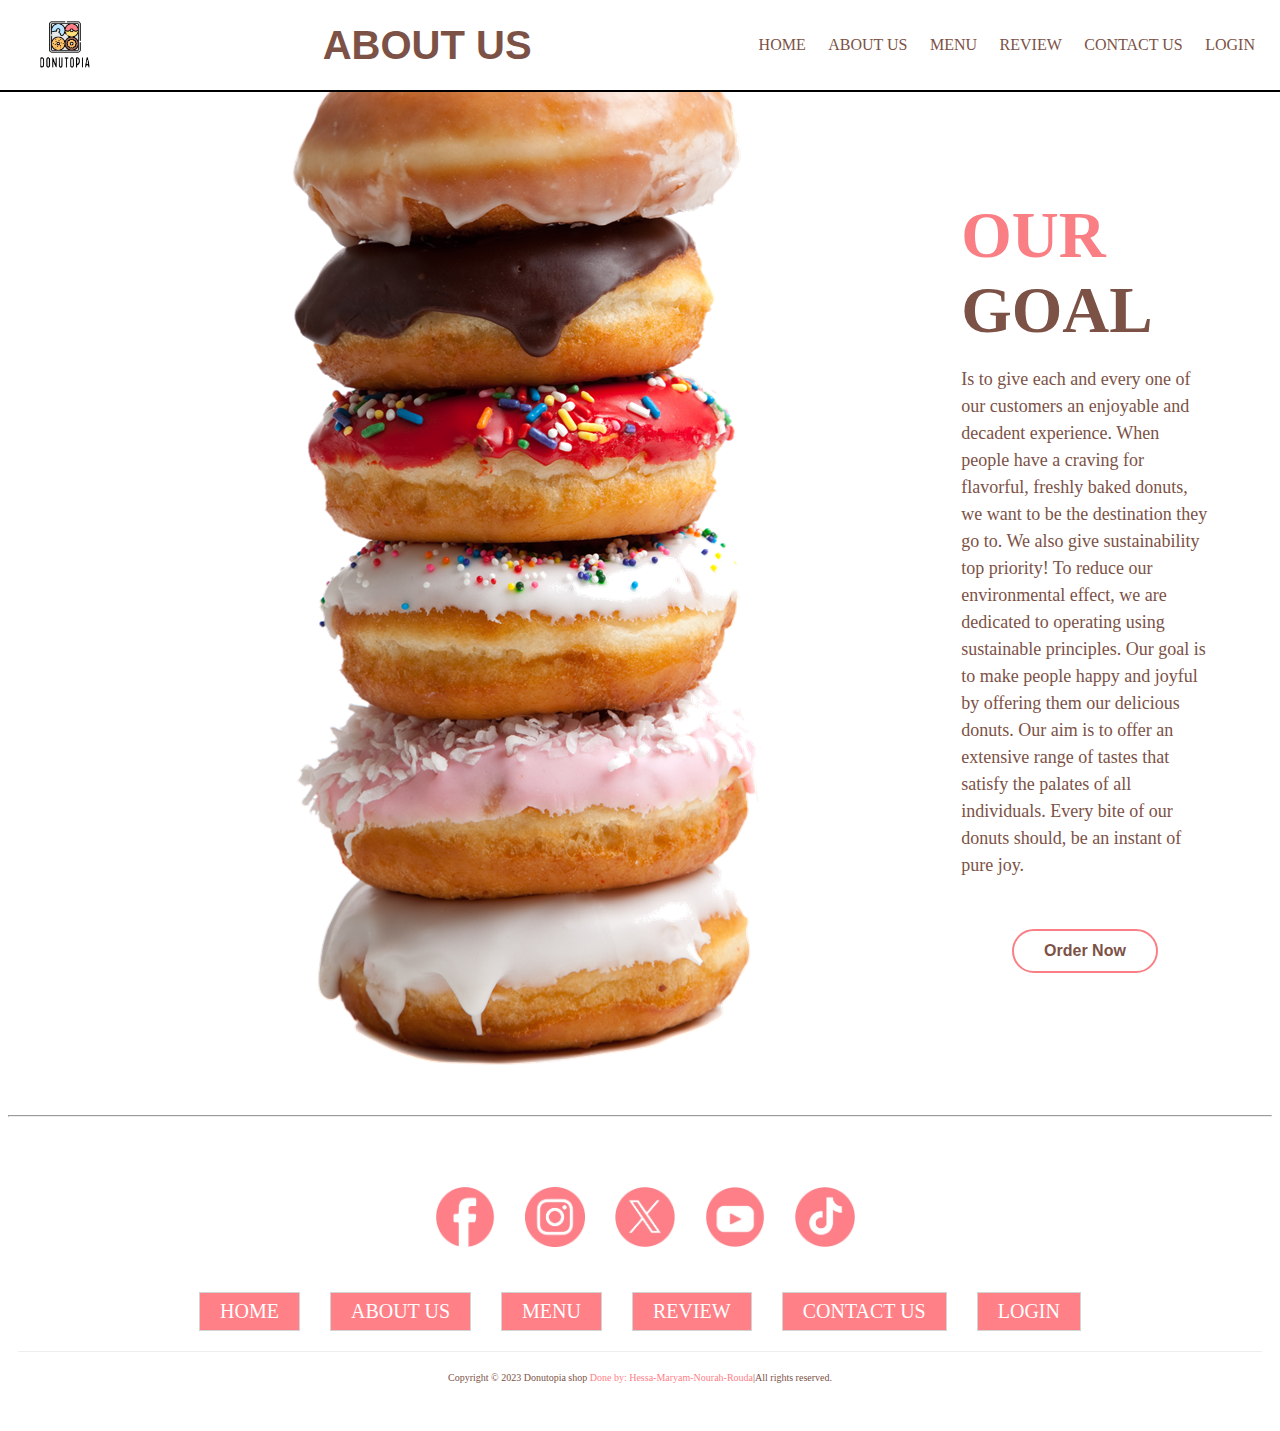
<file: About.html>
<!DOCTYPE html>
<html>
<head>
  <title>About us</title>
  <meta name="viewport" content="width=device-width, initial-scale=1">
  <link rel="stylesheet" href="About.css">
</head>
  
<body>
  <header>
    <img class="Logo" src="images/Logo.png" alt="Donutopia shop logo">
    <h1 class="text">ABOUT US</h1>

    <nav class="navbar">
      <a href="index.html">HOME</a>
      <a href="About.html">ABOUT US</a>
      <a href="menu.html">MENU</a>
      <a href="review.html">REVIEW</a>
      <a href="contact.html">CONTACT US</a>
      <a href="login.html">LOGIN</a>
    </nav>
  </header>

  
  <div class="heading">
    
   
  </div>
  <div class="container">
    <section class="about">
      <div class="about-image">
        <img style="width:100%;" src=images/R.png>
      </div>
      <div class="about-content">
        <h2 class="dd">OUR<span> GOAL</span></h2>
        <p>Is to give each and every one of our customers an enjoyable and decadent experience. When people have a craving for flavorful, freshly baked donuts, we want to be the destination they go to. We also give sustainability top priority! To reduce our environmental effect, we are dedicated to operating using sustainable principles. Our goal is to make people happy and joyful by offering them our delicious donuts. Our aim is to offer an extensive range of tastes that satisfy the palates of all individuals. Every bite of our donuts should, be an instant of pure joy.</p>
        <div class= "about-btn">
        <button type="button"> <a href="menu.html">Order Now</a></button></div>
        
        
      </div>  
    </section>
  </div>


<!-------------footer ----------->
  <hr>
  <footer>
    <div class="share">
      <a href="https://www.facebook.com/" target="_blank"><img src="images/shar/facebook.png" alt="facebook"></a>

      <a href="https://www.instagram.com/" target="_blank"><img src="images/shar/instagram.png" alt="instagram"></a>

      <a href="https://twitter.com/" target="_blank"><img src="images/shar/twitter.png" alt="twitter"></a>

      <a href="https://www.youtube.com/" target="_blank"><img src="images/shar/youtube.png" alt="youtube"></a>

      <a href="https://www.tiktok.com/" target="_blank"><img src="images/shar/tiktok.png" alt="tiktok"></a>
    </div>

    <div class="links">
      <a href="index.html">HOME</a>
      <a href="About.html">ABOUT US</a>
      <a href="menu.html">MENU</a>
      <a href="review.html">REVIEW</a>
      <a href="contact.html">CONTACT US</a>
      <a href="login.html">LOGIN</a>
    </div>

    <div class="credit">
      <p>Copyright &copy; 2023 Donutopia shop <span class="done">Done by: Hessa-Maryam-Nourah-Rouda</span>|All rights
        reserved.</p>
    </div>


  </footer>
</body>
</html>
</file>
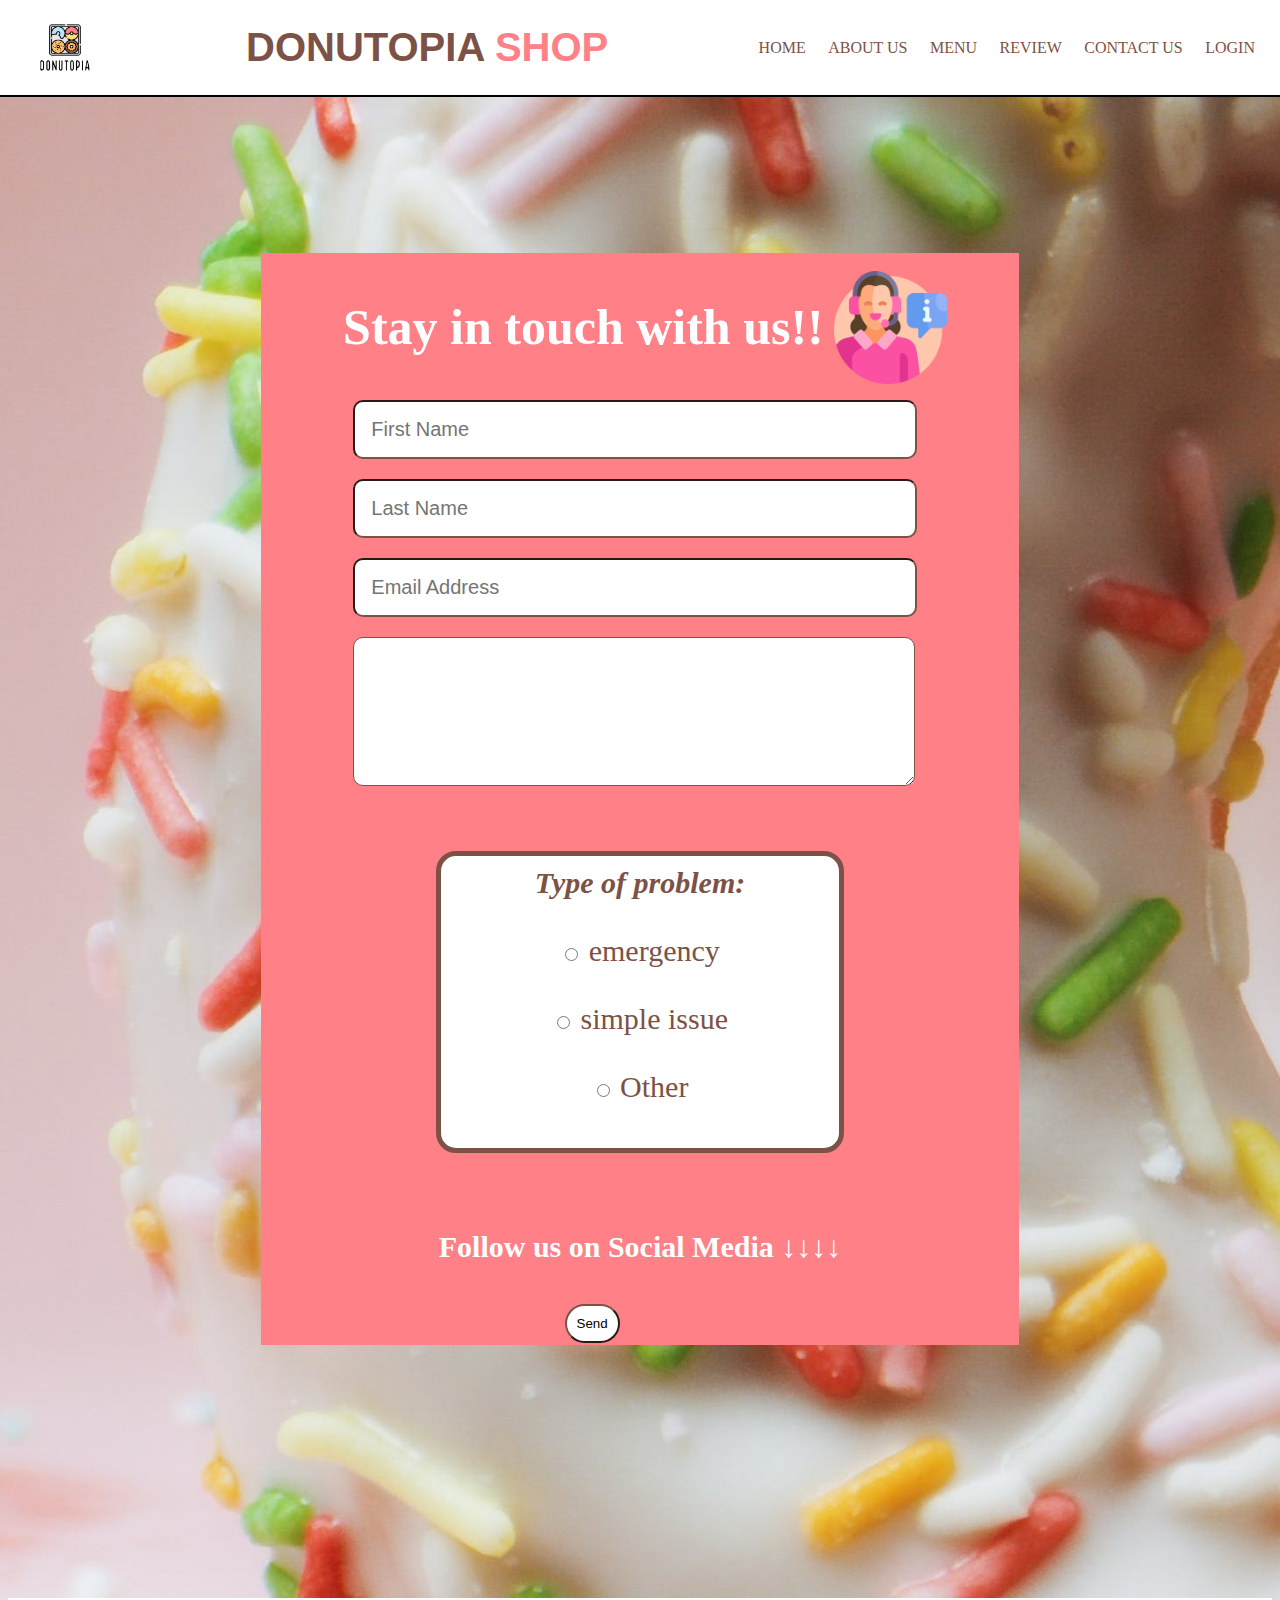
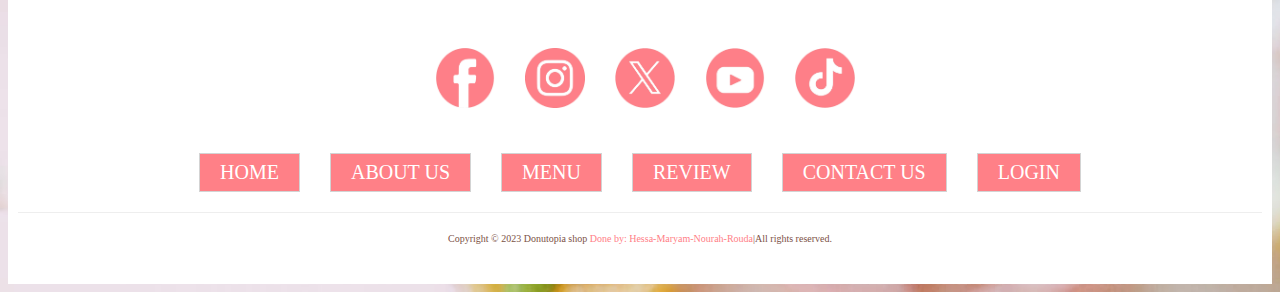
<file: contact.html>
<!DOCTYPE html>
<html>

<head>

  <!DOCTYPE html>
  <html>
    <header>
      <img class="Logo" src="images/Logo.png" alt="Donutopia shop logo">
      <h1 class="text">Donutopia <span style="  color: #ff8087;"> shop</span></h1>

      <nav class="navbar">
        <a href="index.html">HOME</a>
        <a href="About.html">ABOUT US</a>
        <a href="menu.html">MENU</a>
        <a href="review.html">REVIEW</a>
        <a href="contact.html">CONTACT US</a>
        <a href="login.html">LOGIN</a>
      </nav>
    </header>

  <head>
    <title>Contact Form</title>
    <link rel="stylesheet" href="contact.css">
    <meta name="viewport" content="width=device-width,initial-scale=1.0">
  </head>
  <body>
  <div class="design">
    <h1>Stay in touch with us!!</h1>

    <img src="images/contactgirl.png" width="15% " height="15%" > 
    
    
    
    <form> 
  <div class="container">
    <input type="text" name="First" placeholder="First Name">
    <input type="text" name="Last" placeholder="Last Name">
    <input type="email" name="email" placeholder="Email Address">
    </div>
    <textarea rows="5" cols="60" name="massage" placeholder="Enter Text"> </textarea>

      
      <div class="center-container">
        <div class="Ptype">
          <label for="Type of problem"><strong><em>Type of problem:</em></strong></label><br><br>
          <input type="radio" name="Ptype" value="emergency"> emergency<br><br>
          <input type="radio" name="Ptype" value="simple issue"> simple issue<br><br>
          <input type="radio" name="Ptype" value="other"> Other<br><br>
        </div>
      </div>

      <h3>Follow us on Social Media &darr;&darr;&darr;&darr;</h3>
      
    <button type="submit">Send</button>

      
    
  </div> 
    </form>

    
  </body>
    <footer>
      <div class="share">
        <a href="https://www.facebook.com/" target="_blank"><img src="images/shar/facebook.png" alt="facebook"></a>

        <a href="https://www.instagram.com/" target="_blank"><img src="images/shar/instagram.png" alt="instagram"></a>

        <a href="https://twitter.com/" target="_blank"><img src="images/shar/twitter.png" alt="twitter"></a>

        <a href="https://www.youtube.com/" target="_blank"><img src="images/shar/youtube.png" alt="youtube"></a>

        <a href="https://www.tiktok.com/" target="_blank"><img src="images/shar/tiktok.png" alt="tiktok"></a>
      </div>

      <div class="links">
        <a href="index.html">HOME</a>
        <a href="About.html">ABOUT US</a>
        <a href="menu.html">MENU</a>
        <a href="review.html">REVIEW</a>
        <a href="contact.html">CONTACT US</a>
        <a href="login.html">LOGIN</a>
      </div>

      <div class="credit">
        <p>Copyright &copy; 2023 Donutopia shop <span class="done">Done by: Hessa-Maryam-Nourah-Rouda</span>|All rights
          reserved.</p>
      </div>


    </footer>
  </html>
</file>
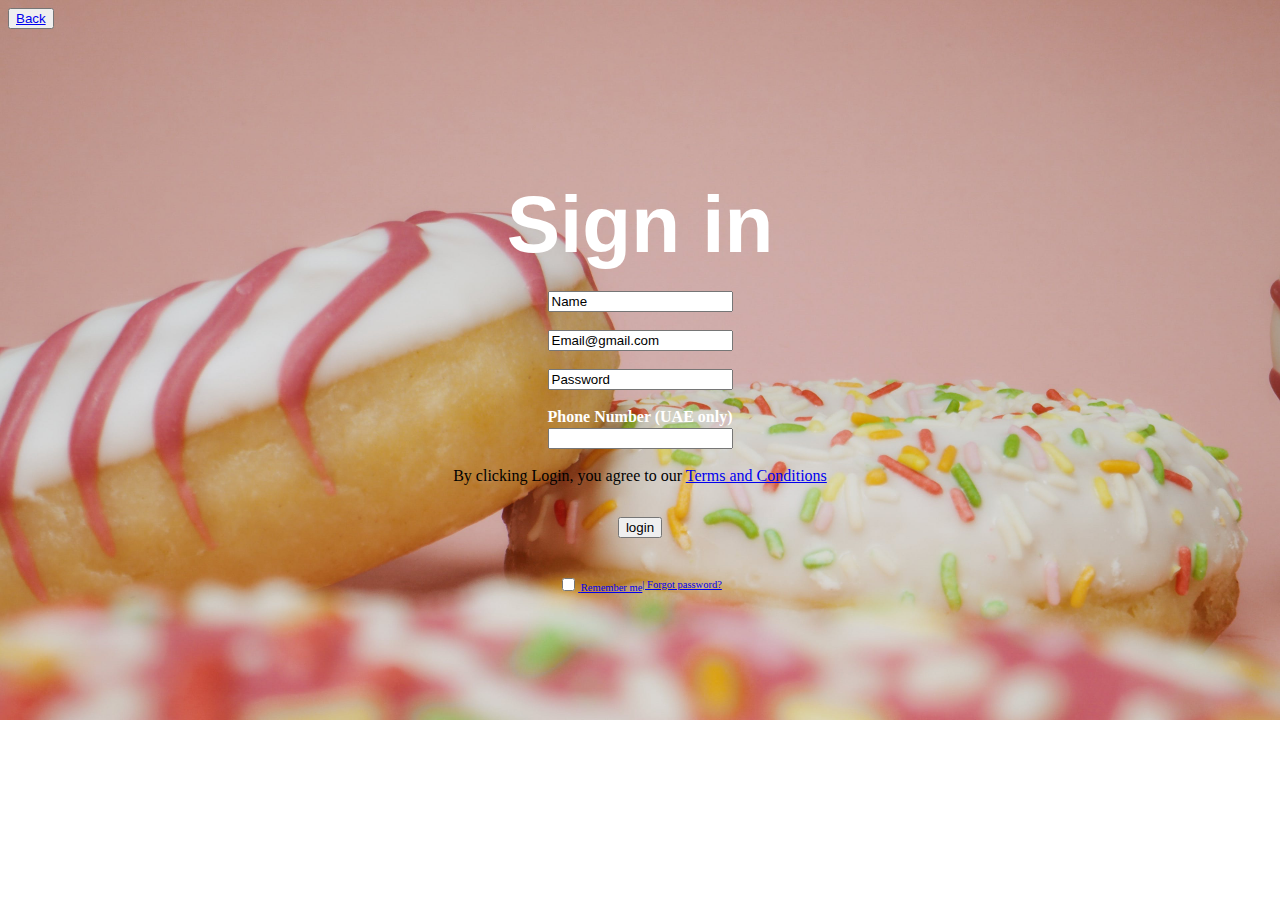
<file: login.html>
<!DOCTYPE html>
<html>

<head>
  <title>Sign in Form</title>
  <meta name="viewport" content="width=device-width,initial-scale=1.0">
  <link rel="stylesheet" href="login.css">
  <style>
    .ff{text-align: center;}
  </style>
</head>


  
<body>
  <button>
    <a href="index.html">Back</a>
  </button>


  <h1> Sign in</h1>
  <div class="containar">
    <form action="Succes.Html">
      <div class="Name">
        <input type="text" id="Name" name="Name" value="Name"><br><br>
        <input type="email" id="Email" name="Email" value="Email@gmail.com"><br><br>
        <input type="text" id="Pass" name="Pass" value="Password"><br><br>
        <label class="centered-label">Phone Number (UAE only)</label>
        <input type="number" id="Number" name="Number" value="UAEonly"><br><br>
        
        <p span="ff"> By clicking Login, you agree to our <a href="review.html">Terms and Conditions</a</p>
      </div>
      <div class="sub">
        <input type="submit" value="login">
      </div>
      

    </form>
  </div>

  <form action="Succes.Html">
    <div class="container2">
      <input type="checkbox" id="remember" name="remember">
      <label for="remember">Remember me</label>
      <a href="#"> | Forgot password?</a>
    </div>
  </form>


</body>

</html>
</file>
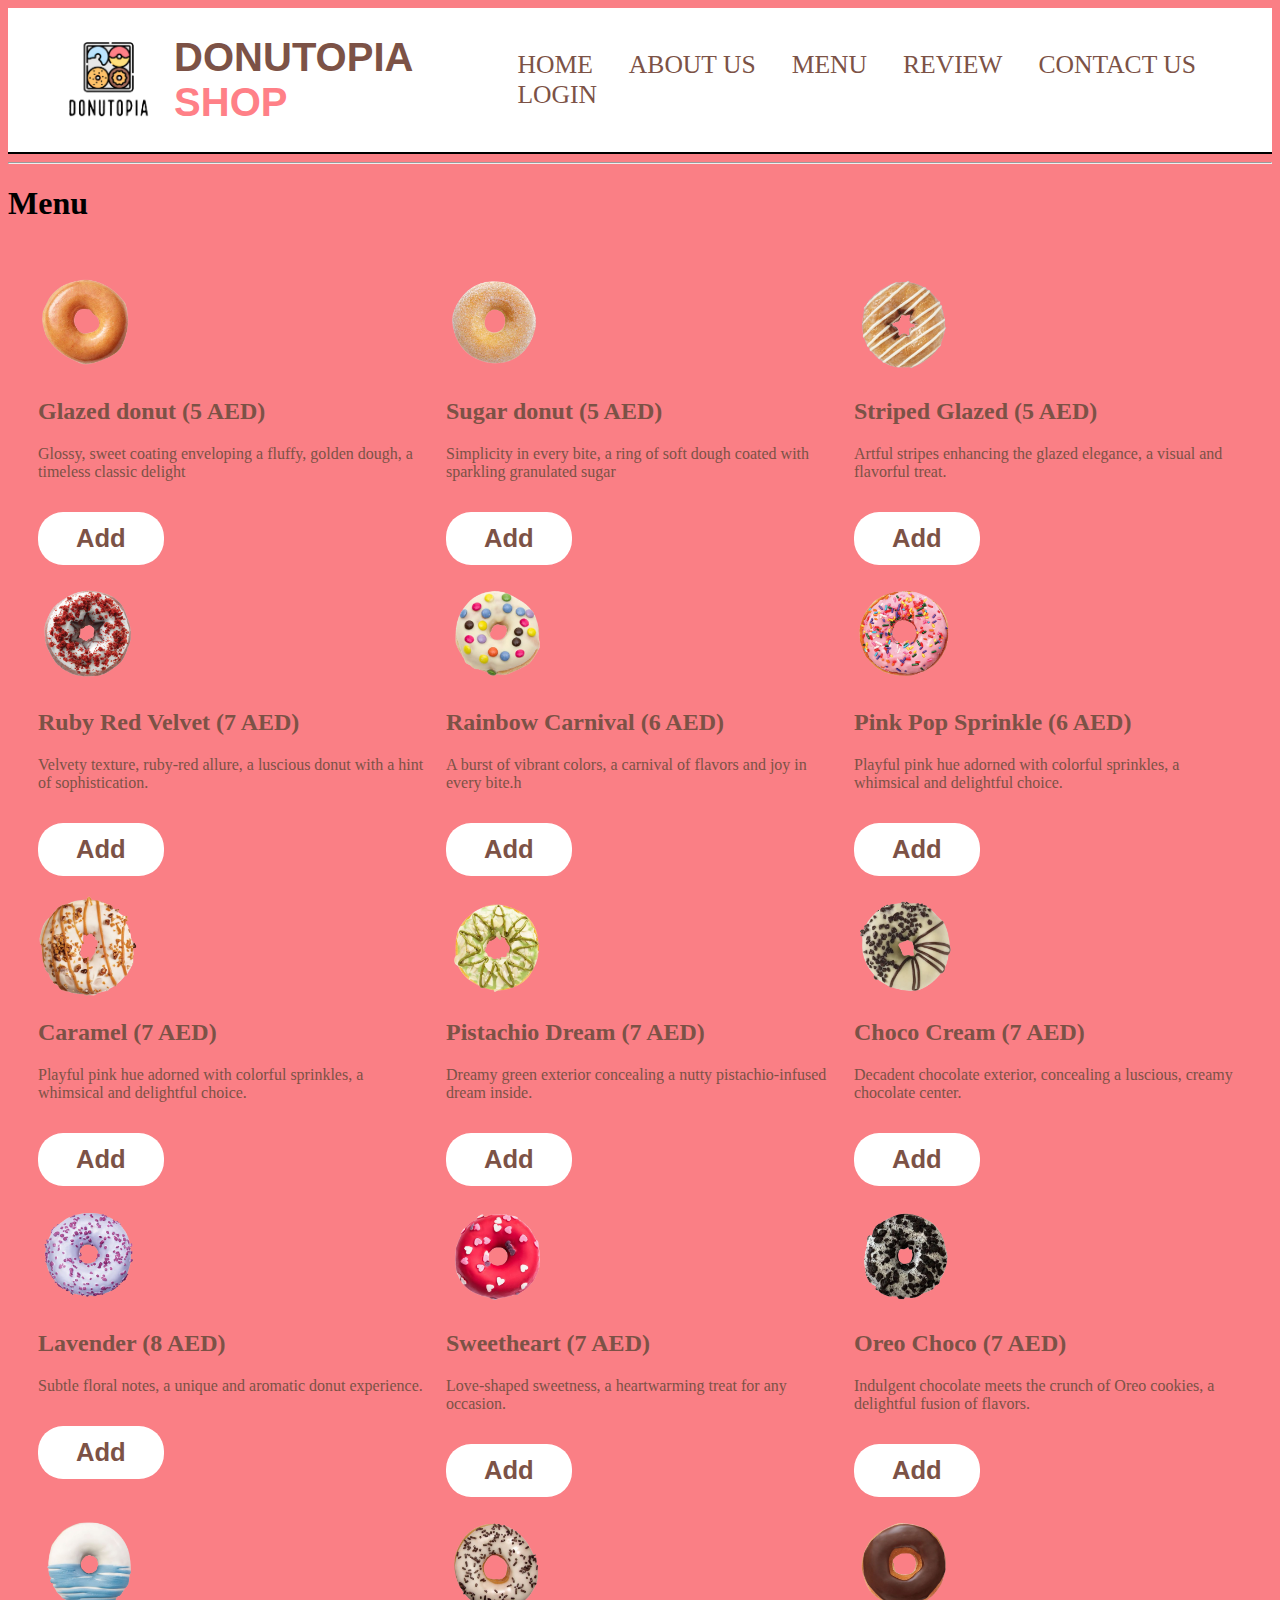
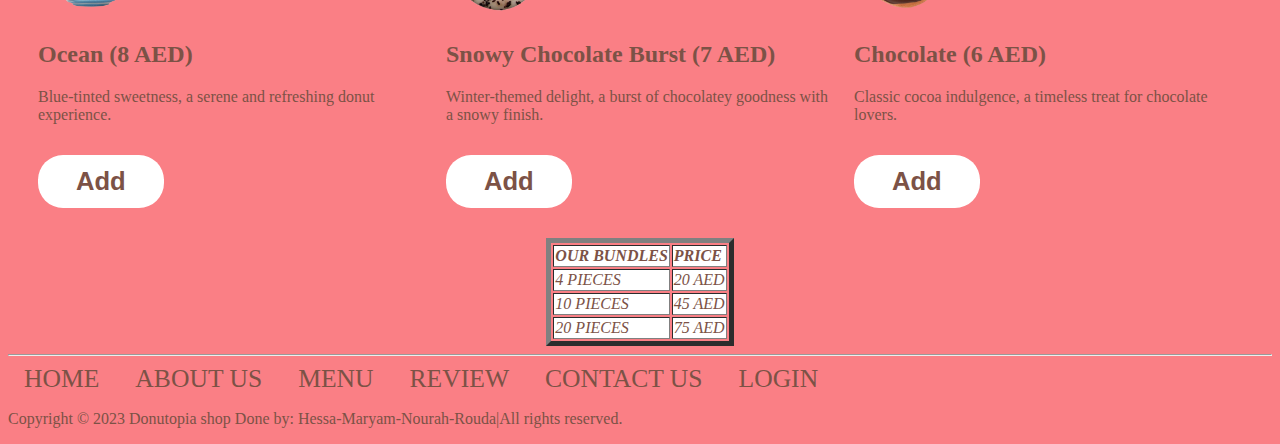
<file: menu.html>
<!DOCTYPE html>
<html>

<head>
  <title>Donutopia Menu</title>
  <link rel="stylesheet" href="menu.css">
 
  <meta name="viewport" content="width=device-width,initial-scale=1.0">
</head>

<body>

  <header>
    <img class="Logo" src="images/Logo.png" alt="Donutopia shop logo">
    <h1 class="text">Donutopia <span style="  color: #ff8087;"> shop</span></h1>

    <nav class="navbar">
      <a href="index.html">HOME</a>
      <a href="About.html">ABOUT US</a>
      <a href="menu.html">MENU</a>
      <a href="review.html">REVIEW</a>
      <a href="contact.html">CONTACT US</a>
      <a href="login.html">LOGIN</a>
    </nav>
  </header>


  <!--Main Starts here-->
 <main>
   
   <hr>
   <div class="heading">
      <h1>Menu</h1>
    </div>

   
<div class="menu">
  <div class="item">
    <img src="images/Menu/DN1.png">
    <h2><strong>Glazed donut (5 AED)</strong></h2>
    <p> Glossy, sweet coating enveloping a fluffy, golden dough, a timeless classic delight</p>
    <button><a href="login.html">Add</a></button>
  </div>

  <div class="item">
    <img src="images/Menu/DN2.png">
    <h2><strong>Sugar donut (5 AED)</strong></h2>
    <p> Simplicity in every bite, a ring of soft dough coated with sparkling granulated sugar</p>
    <button><a href="login.html">Add</a></button>
  </div>

  

  <div class="item">
    <img src="images/Menu/DN3.png">
    <h2><strong>Striped Glazed (5 AED)</strong></h2>
    <p>Artful stripes enhancing the glazed elegance, a visual and flavorful treat.</p>
    <button><a href="login.html">Add</a></button>
  </div>

  <div class="item">
    <img src="images/Menu/DN4.png">
    <h2><strong>Ruby Red Velvet (7 AED)</strong></h2>
    <p> Velvety texture, ruby-red allure, a luscious donut with a hint of sophistication.</p>
    <button><a href="login.html">Add</a></button>
  </div>


  <div class="item">
    <img src="images/Menu/DN5.png">
    <h2><strong>Rainbow Carnival (6 AED)</strong></h2>
    <p>A burst of vibrant colors, a carnival of flavors and joy in every bite.h</p>
    <button><a href="login.html">Add</a></button>
  </div>

  <div class="item">
    <img src="images/Menu/DN6.png">
    <h2><strong>Pink Pop Sprinkle (6 AED)</strong></h2>
     <p> Playful pink hue adorned with colorful sprinkles, a whimsical and delightful choice.</p>
    <button><a href="login.html">Add</a></button>
  </div>


  <div class="item">
    <img src="images/Menu/DN7.png">
    <h2><strong>Caramel (7 AED)</strong></h2>
   <p> Playful pink hue adorned with colorful sprinkles, a whimsical and delightful choice.</p>
    <button><a href="login.html">Add</a></button>
  </div>

  <div class="item">
    <img src="images/Menu/DN8.png">
    <h2><strong>Pistachio Dream (7 AED)</strong></h2>
    <p>Dreamy green exterior concealing a nutty pistachio-infused dream inside.</p>
    <button><a href="login.html">Add</a></button>
  </div>

  <div class="item">
    <img src="images/Menu/DN9.png">
    <h2><strong>Choco Cream (7 AED)</strong></h2>
    <p>Decadent chocolate exterior, concealing a luscious, creamy chocolate center.</p>
    <button><a href="login.html">Add</a></button>
  </div>

  <div class="item">
    <img src="images/Menu/DN10.png">
    <h2><strong>Lavender (8 AED)</strong></h2>
    <p>Subtle floral notes, a unique and aromatic donut experience.</p>
    <button><a href="login.html">Add</a></button>
  </div>

  <div class="item">
    <img src="images/Menu/DN11.png">
    <h2><strong>Sweetheart (7 AED)</strong></h2>
    <p>Love-shaped sweetness, a heartwarming treat for any occasion.</p>
    <button><a href="login.html">Add</a></button>
  </div>

  <div class="item">
    <img src="images/Menu/DN12.png">
    <h2><strong>Oreo Choco (7 AED)</strong></h2>
    <p>Indulgent chocolate meets the crunch of Oreo cookies, a delightful fusion of flavors.</p>
    <button><a href="login.html">Add</a></button>
  </div>

  <div class="item">
    <img src="images/Menu/DN13.png">
    <h2><strong>Ocean (8 AED)</strong></h2>
    <p>Blue-tinted sweetness, a serene and refreshing donut experience.</p>
    <button><a href="login.html">Add</a></button>
  </div>

  <div class="item">
   <img src="images/Menu/DN14.png">
    <h2><strong>Snowy Chocolate Burst (7 AED)</strong></h2>
    <p>Winter-themed delight, a burst of chocolatey goodness with a snowy finish.</p>
    <button><a href="login.html">Add</a></button>
  </div>

    <div class="item">
     <img src="images/Menu/DN15.png">
      <h2><strong>Chocolate (6 AED)</strong></h2>
      <p>Classic cocoa indulgence, a timeless treat for chocolate lovers.</p>
      <button><a href="login.html">Add</a></button>
    </div>
</div>



  <table border="5%" align=center>
  <tr>
   <td id="BP">OUR BUNDLES</td>
   <td id="BP">PRICE</td>
  </tr>
  <tr>
   <td id="others">4 PIECES</td>
   <td id="others">20 AED</td>
  </tr>
    <tr>
     <td id="others">10 PIECES</td>
     <td id="others"> 45 AED</td>
    </tr>
    <tr>
     <td id="others">20 PIECES</td>
     <td id="others">75 AED</td>
    </tr>
  </table>

  
  </main> 

  <!-------------footer ----------->
  <hr>
<footer>
  <div class="links">
    <a href="index.html">HOME</a>
    <a href="About.html">ABOUT US</a>
    <a href="menu.html">MENU</a>
    <a href="review.html">REVIEW</a>
    <a href="contact.html">CONTACT US</a>
    <a href="login.html">LOGIN</a>
  </div>

  <div class="credit">
    <p>Copyright &copy; 2023 Donutopia shop <span class="done">Done by: Hessa-Maryam-Nourah-Rouda</span>|All rights
      reserved.</p>
  </div>


  </footer>
</body>
</html>
</file>
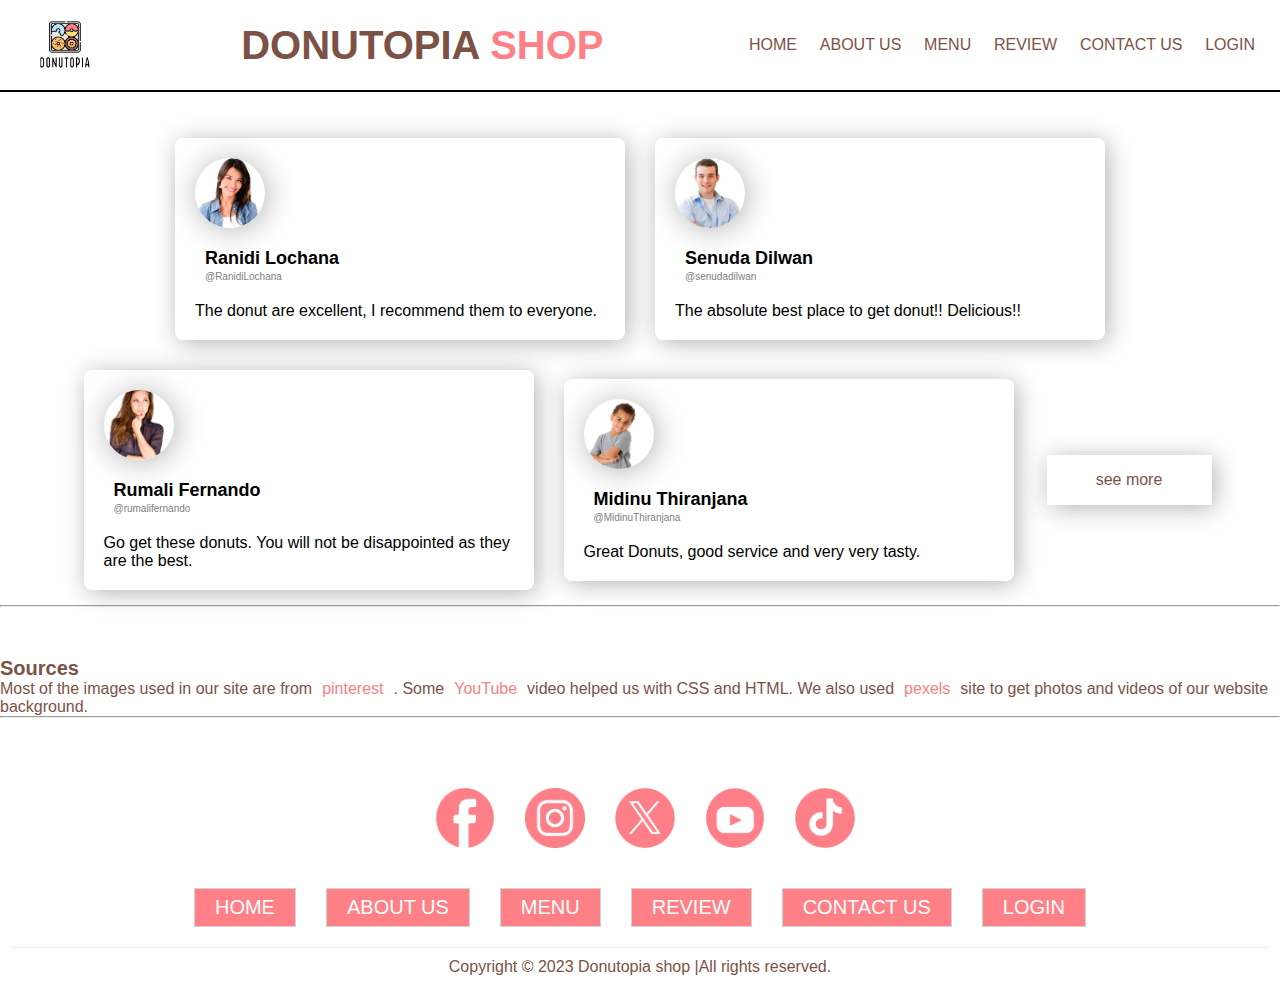
<file: review.html>
<!DOCTYPE html>
<html>
<head>
  <title>Donutopia shop</title>
  <link rel="stylesheet" href="review.css">
  <meta name="viewport" content="width=device-width,initial-scale=1.0">
</head>

  <body>
    <header>
      <img class="Logo" src="images/Logo.png" alt="Donutopia shop logo">
      <h1 class="text">Donutopia <span style="  color: #ff8087;"> shop</span></h1>

      <nav class="navbar">
        <a href="index.html">HOME</a>
        <a href="About.html">ABOUT US</a>
        <a href="menu.html">MENU</a>
        <a href="review.html">REVIEW</a>
        <a href="contact.html">CONTACT US</a>
        <a href="login.html">LOGIN</a>
      </nav>
    </header>
  
  
  
  

<main>
  <h1>You can read some of our customer reviews here</h1>
<section class="main">
  <div class="full-boxer">
    <div class="comment-box">
      <div class="box-top">
        <div class="profile">
          <div class="profile-image">
            <img src="image12/1.png" alt="user">
          </div>
          <div class="Name">
            <strong>Ranidi Lochana</strong>
            <span>@RanidiLochana</span>
          </div>
        </div>
      </div>
      <div class="comment">
        <p>
           The donut are excellent, I recommend them to everyone.
        </p>
      </div>
    </div>
    <div class="comment-box">
      <div class="box-top">
        <div class="profile">
          <div class="profile-image">
            <img src="image12/2.png" alt="user">
          </div>
          <div class="Name">
            <strong>Senuda Dilwan</strong>
            <span>@senudadilwan</span>
          </div>
        </div>
      </div>
      <div class="comment">
        <p>
          The absolute best place to get donut!! Delicious!!
        </p>
      </div>
    </div>
    <div class="comment-box">
      <div class="box-top">
        <div class="profile">
          <div class="profile-image">
            <img src="image12/3.png" alt="user">
          </div>
          <div class="Name">
            <strong>Rumali Fernando</strong>
            <span>@rumalifernando</span>
          </div>
        </div>
      </div>
      <div class="comment">
        <p>
          Go get these donuts. You will not be disappointed as they are the best. 
        </p>
      </div>
    </div>
    <div class="comment-box">
      <div class="box-top">
        <div class="profile">
          <div class="profile-image">
            <img src="image12/4.png" alt="user">
          </div>
          <div class="Name">
            <strong>Midinu Thiranjana</strong>
            <span>@MidinuThiranjana</span>
          </div>
        </div>
      </div>
      <div class="comment">
        <p>
          Great Donuts, good service and very very tasty.
        </p>
      </div>
    </div>
    <button class="bu3"><a href="review.html">see more</a></button>
  </div>
</section>

<hr>
    

  <h1>Sources</h1>  

  <p>Most of the images used in our site are from<a href="https://www.pinterest.com/" target=”_blank” class="link2">pinterest</a>.  
Some<a href="https://www.youtube.com/watch?v=pn4xhOmmMVE&t=81s" target=”_blank” class="link2">YouTube</a>video helped us with CSS and HTML.  
We also used<a href="https://www.pexels.com/" target=”_blank” class="link2">pexels</a>site to get photos and videos of our website background.</p>
</main>  
  

    <hr>
<footer>
  <div class="share">
      <a href="https://www.facebook.com/" target="_blank"><img src="images/shar/facebook.png" alt="facebook"></a>
      <a href="https://www.instagram.com/" target="_blank"><img src="images/shar/instagram.png" alt="instagram"></a>
      <a href="https://twitter.com/" target="_blank"><img src="images/shar/twitter.png" alt="twitter"></a>
      <a href="https://www.youtube.com/" target="_blank"><img src="images/shar/youtube.png" alt="youtube"></a>
      <a href="https://www.tiktok.com/" target="_blank"><img src="images/shar/tiktok.png" alt="tiktok"></a>
    </div>

    <div class="links">
      <a href="index.html">HOME</a>
      <a href="About.html">ABOUT US</a>
      <a href="menu.html">MENU</a>
      <a href="review.html">REVIEW</a>
      <a href="contact.html">CONTACT US</a>
      <a href="login.html">LOGIN</a>
    </div>

    <div class="credit">
      <p>Copyright &copy; 2023 Donutopia shop |All rights
        reserved.</p>
    </div>
  </footer>
  </body>
</html>
</file>
<file: About.css>
body{
  background-color: white;
}
html{font-size: 62.5%;}

header {
  background: white;
  display: flex;
  align-items: center;
  justify-content: space-between;
  padding: 1.5rem;
  border-bottom: 2px solid black;
  position: fixed;
  top: 0px; left: 0px; right: 0px;
}

.Logo {
  height: 6rem;
  padding-left: 5px;
}

.text{
  font-size: 40px;
  font-weight: bold;
  font-family:Helvetica, sans-serif;
  color: #7c5246;
  text-transform:uppercase;
  margin: auto;
}

a {
  margin: 0 1rem;
  font-size: 1.6rem;
  color: #7c5246;
  text-decoration: none;
  padding-bottom: .5rem;
}
.text{
  font-size: 40px;
  font-weight: bold;
  font-family:Helvetica, sans-serif;
  color: #7c5246;
  text-transform:uppercase;
  margin: auto;

}
.container{
  width:90%;
  margin: auto;
  padding:10px 20px;
}
.about{
  display: flex;
  justify-content: space-between;
  align-items: center;
  flex-wrap: wrap;
}
.about .images{
  flex:1;
  margin-right: 40px;
}
.about-images img{
  width:auto;
  height: auto;
}

.about-content{
  flex:1
}
.dd span {
  color: #7c5246;
  text-transform: uppercase;
}
.about-content h2{
  font-size: 65px;
  color: #fa7f85;
  margin-bottom: 15px;
}
.about-content p{
  font-size: 18px;
  line-height: 1.5;
  color: #7c5246;
}
button{
      background-color: #fff;
      color:#fff;
      border: 2px solid #fa7f85;
      text-decoration:none;
      padding:10px 20px;
      border-radius: 25px;
      font-size:17px;
      font-weight:bold;
      margin-top: 15px;
      }
button:hover{
  transform: scale(1.2);
  background-color: transparent;
  border: 2px solid #fa7f85;
  color: #ffffff;
  transition: 0.4s ease;
  cursor: pointer;
}

.about-btn{
  display: flex;
  justify-content: center;
  align-items: center;
  margin-top: 35px;
  color:#fff
}

@media screen and (max-width:768px){
  

  .container{
    padding: 1px;
  }
  .about{
    padding:20px;
    flex-direction: column;
  }
  .about-images{
    margin-bottom: 150px;
  }
  .about-content p{
      padding:0px;
      font-size: 16px;
    }
  }



/*------------ Footer start here -----------*/

footer {
  background-color: white;
  text-align: center;
  padding: 2rem 1rem;
  margin-top: 2rem;
}

footer .share {
  display: flex;
  justify-content: center;
  align-items: center;
  padding: 1rem ;
}

footer .share img {
  height: 6rem;}

footer .share a {
  height: 5rem;
  width: 5rem;
  font-size: 2rem;
  line-height: 5rem;
  color: #eee;
  border-radius: 50%;
  margin: 2rem; 
}


footer .links {
  display: flex;
  justify-content: center;
  flex-wrap: wrap;
  padding: 2rem ;
  gap: 1rem;
}

footer .links a {
  padding: .7rem 2rem;
  color: #ffffff;
  border: .1rem solid lightgray;
  font-size: 2rem;
  background-color: #ff8087;
}

.credit {
  color: #7c5246;
  font-weight: lighter;
  border-top: .1rem solid #eee;
  padding: 1rem;
  text-align: center;
}

.done {
  color: #ff8087;
}
</file>
<file: contact.css>
html {
  font-size: 62.5%;
}

header {
  background: white;
  display: flex;
  align-items: center;
  justify-content: space-between;
  padding: 1.5rem;
  border-bottom: 2px solid black;
  position: fixed;
  top: 0px;
  left: 0px;
  right: 0px;
}

.Logo {
  height: 6rem;
  padding-left: 5px;
}
.text{
  font-size: 40px;
  font-weight: bold;
  font-family:Helvetica, sans-serif;
  color: #7c5246;
  text-transform:uppercase;
  margin: auto;

}

a {
  margin: 0 1rem;
  font-size: 1.6rem;
  color: #7c5246;
  text-decoration: none;
  padding-bottom: .5rem;
}

body{
  background-image: url(images/backgrounds/Donut.jpg);
  background-size:cover;
  background-repeat: no-repeat;

}

.design{
  background-color: #ff8087;
  border: 2px solid #ff8087;
  display: flex;
  align-items: center;
  justify-content: center;
  flex-wrap: wrap;
  width: auto;
  height: auto;
  margin:20%;
  
}


h1{
  color:white;
  padding:10px;
  text-align: center;
  font-size: 500%;
}

.container input{
  background-color: white;
  width:70%;
  margin-left:12%;
  font-size:20px;
  padding:16px;
  border-radius: 10px;
  border-color:#7c5246;
  margin-bottom: 20px;
}

textarea{
  background-color: white;
  width:70%;
  margin-left:12%;
  font-size:20px;
  padding:16px;
  border-radius: 10px;
  border-color:#7c5246;
  margin-bottom: 25px;
}

button{
  background-color: white;
  border-radius: 20px;
  border-color:#7c5246;
  padding: 10px;
  text-align: center;
  display:flex;
  margin-left:40%;
  margin-right:40%;
}

.center-container {
  display: flex;
  justify-content: center;
}

.Ptype {
  text-align: center;
  background-color: white;
  border-radius: 20px;
  border:5px solid #7c5246;
  color:#7c5246;
  font-size: 30px;
  padding: 10px;
  margin-top: 5%;
  margin-bottom: 5%;
  width: 50%;
}


h3{
  color:white;
  padding:10px;
  text-align: center;
  font-size: 300%;
}

/*------------ Footer start here -----------*/

footer {
  background-color: white;
  text-align: center;
  padding: 2rem 1rem;
  margin-top: 2rem;
}

footer .share {
  display: flex;
  justify-content: center;
  align-items: center;
  padding: 1rem 0;
}

footer .share img {
  height: 6rem;}

footer .share a {
  height: 5rem;
  width: 5rem;
  font-size: 2rem;
  line-height: 5rem;
  color: #eee;
  border-radius: 50%;
  margin: 2rem; 
}


footer .links {
  display: flex;
  justify-content: center;
  flex-wrap: wrap;
  padding: 2rem 0;
  gap: 1rem;
}

footer .links a {
  padding: .7rem 2rem;
  color: #ffffff;
  border: .1rem solid lightgray;
  font-size: 2rem;
  background-color: #ff8087;
}

.credit {
  color: #7c5246;
  font-weight: lighter;
  border-top: .1rem solid #eee;
  padding: 1rem;
  text-align: center;
}

.done {
  color: #ff8087;
}
</file>
<file: login.css>
body{
  background-image: url(images/backgrounds/Loginpic.jpg);
  background-size:cover;
  background-repeat: no-repeat;
  
}

h1{
  color:#ffffff;
  font-family: 'Roboto', sans-serif;
  font-size: 80px;
  text-align: center;
  padding-top: 150px;
  padding-bottom: 20px;
  margin-top:auto; 
  margin-bottom: auto;
}

.container {
  display: flex;
  align-items: center;
  justify-content: center;
  width: 100%;
  padding: 20px;
  height: auto; 
  margin: auto;
  margin-top: auto; 
}
.Name {
  text-align: center; 
  margin-bottom: 2rem;
  border-radius: 10px;
}

.centered-label {
  color: white;
  margin-bottom: 1.5px;
  font-weight: bold;
  display: block;
  text-align: center;
}

.Name p {
  display: block;
  margin: 0 auto;
}

  .sub {
    margin-bottom: 2rem;
    border-radius: 10px;
    text-align: center; 
  }


.container2{display: flex;
  align-items: center;
  justify-content: center;
  flex-wrap: wrap;
  font-size: 10.5px;
  padding-top: 5px;
}
</file>
<file: menu.css>
header {
  background: white;
  display: flex;
  align-items: center;
  justify-content: space-between;
  padding: 1.5rem;
  border-bottom: 2px solid black;
}

.Logo {
  height: 6rem;
  padding-left: 5px;
}
.text{
  font-size: 40px;
  font-weight: bold;
  font-family:Helvetica, sans-serif;
  color: #7c5246;
  text-transform:uppercase;
  margin: auto;

}

a {
  margin: 0 1rem;
  font-size: 1.6rem;
  color: #7c5246;
  text-decoration: none;
  padding-bottom: .5rem;
}
/*----------Header end here------*/

/*------------ main start here -----------*/

body {
  background-color:#fa7f85 ;
}
  
.menu{
  display: grid;
  grid-template-columns: auto auto auto;
  padding: 30px;
  grid-gap: 20px;
  margin:auto;
}

.item img {
  width:100px;
  height: 100px;
}

.item img:hover{
  transform: scale(1.04);
}



.item button{
  background-color: white;
  color:#fa7f85;
  border: 2px solid transparent;
  text-decoration:none;
  padding:10px 20px;
  border-radius: 25px;
  font-size:17px;
  font-weight:bold;
  margin-top: 15px;
  }
.item button:hover{
  transform: scale(1.2);
  background-color: transparent;
  border: 2px solid #fa7f85;
  color: #fa7f85;
  transition: 0.4s ease;
  cursor: pointer;}

h2{color:#7c5246}


p{color:#7c5246}

#BP{
  background-color:white;
  color:#7c5246;
  font-style:italic;
  font-weight:bold;
  align-items: center;
  justify-content: center;
  flex-wrap: wrap;
  width: auto;
  height: auto;
  margin:20%;
}

#others{
  background-color:white;
  color:#7c5246;
  font-style:italic;
}




  @media (max-width: 720px) {
    .flex-container { flex-direction: column;
                    }


/********** Footer **********/
    footer .links {
      display: flex;
      justify-content: center;
      flex-wrap: wrap;
      padding: 2rem 0;
      gap: 1rem;
    }

    footer .links a {
      padding: .7rem 2rem;
      color: #ffffff;
      border: .1rem solid lightgray;
      font-size: 2rem;
      background-color: #ff8087;
    }

    .credit {
      color: #7c5246;
      font-weight: lighter;
      border-top: .1rem solid #eee;
      padding: 1rem;
      text-align: center;
    }

    .done {
      color: #ff8087;
    }
</file>
<file: review.css>
html{
  font-size: 62.5%;
}


header{
  background: white;
  display: flex;
  align-items: center;
  justify-content: space-between;
  padding: 1.5rem;
  border-bottom: 2px solid black;
  position: fixed;
  top: 0px;
  left: 0px;
  right: 0px;
}

.Logo{
  height: 6rem;
  padding-left: 5px;
}
.text{
  font-size: 40px;
  font-weight: bold;
  font-family:Helvetica, sans-serif;
  color: #7c5246;
  text-transform:uppercase;
  margin: auto;

}

a {
  margin: 0 1rem;
  font-size: 1.6rem;
  color: #7c5246;
  text-decoration: none;
  padding-bottom: .5rem;
}
/*----------Header end here------*/




h1{color:#7c5246;
   margin-top: 5rem;}

table{border: 1px solid #4e342d;
     width: 80%;
     margin-bottom: 5rem;
     font-size:1rem}


p{ font-size: 1.6rem;
 color:#7c5246;}
th{font-size: 1.6rem;color:#7c5246;}
td{font-size: 1.6rem;color:#7c5246;}
li{font-size: 1.6rem;color:#7c5246;
  margin-left: 20px;}
textarea{border:2px solid #7c5246;}

.link2{text-decoration:none;
       color:#fa7f85;
      font-size:1.6rem;}


*{ margin: 0;
    padding: 0;
    box-sizing: border-box;
    font-family: sans-serif;}

.main{ display: flex;
    flex-direction: column;
    align-items: center;
    justify-content: center;
    width: 100%;
    margin-top: 50px;}

.full-boxer{display: flex;
    flex-wrap: wrap;
    justify-content: center;
    align-items: center;
    width: 100%;}

.box-top{
    display: flex;
    justify-content: space-between;
    align-items: center;
    margin-bottom: 20px;}

.comment-box:hover{margin-top: 12px;}

.comment-box{width: 450px;
    background: white;
    padding: 20px;
    margin: 15px;
    border-radius: 8px;
    cursor: pointer;
    box-shadow: 3px 3px 25px rgba(0,0,0,0.3);}

.Profile{display: flex;
    align-items: center;}

.profile-image{width: 70px;
    height: 70px;
    box-shadow: 2px 2px 30px rgba(0,0,0,0.3);
    overflow: hidden;
    border-radius: 50%;
    margin-right: 10px;}

.profile-image img{width: 100%;
    height: 100%;
    object-fit: cover;
    object-position: center;}

.Name{display: flex;
    flex-direction: column;
    margin-left: 10px;
  padding-top:20px;}

.Name strong{color: black;
    font-size: 18px;}

.Name span{color: gray;
    margin-top: 2px;}

.comment p{color: black;}

.bu3{border: 0.7px solid white;
   width:165px;
    height:50px;
    margin-left: 18px;
    background-color:white;
    box-shadow: 3px 3px 25px rgba(0,0,0,0.3);}


footer {
  background-color: white;
  text-align: center;
  padding: 2rem 1rem;
  margin-top: 2rem;
}

footer .share {
  display: flex;
  justify-content: center;
  align-items: center;
  padding: 1rem 0;
}

footer .share img {
  height: 6rem;}

footer .share a {
  height: 5rem;
  width: 5rem;
  font-size: 2rem;
  line-height: 5rem;
  color: #eee;
  border-radius: 50%;
  margin: 2rem; 
}


footer .links {
  display: flex;
  justify-content: center;
  flex-wrap: wrap;
  padding: 2rem 0;
  gap: 1rem;
}

footer .links a {
  padding: .7rem 2rem;
  color: #ffffff;
  border: .1rem solid lightgray;
  font-size: 2rem;
  background-color: #ff8087;
}

.credit {
  color: #7c5246;
  font-weight: lighter;
  border-top: .1rem solid #eee;
  padding: 1rem;
  text-align: center;
}

.done {
  color: #ff8087;
}
</file>
